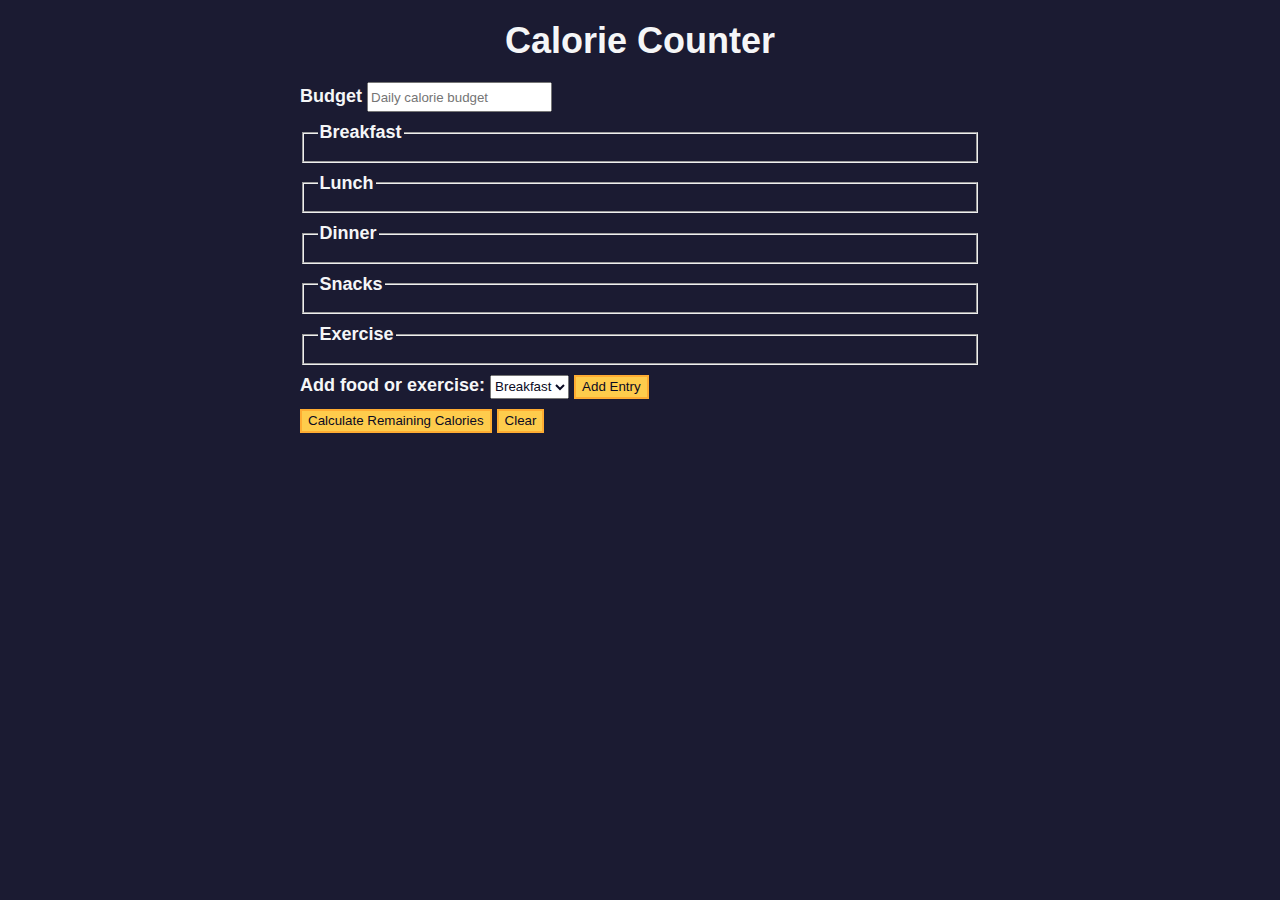
<file: JavaScript Algorithms/Calorie Counter/index.html>
<!DOCTYPE html>
<html lang="en">
  <head>
    <meta charset="utf-8" />
    <meta name="viewport" content="width=device-width, initial-scale=1.0" />
    <link rel="stylesheet" href="style.css" />
    <title>Calorie Counter</title>
  </head>
  <body>
    
    <main>
      <h1>Calorie Counter</h1>
      <div class="container">
        <form id="calorie-counter">
          <label for="budget">Budget</label>
          <input
            type="number"
            min="0"
            id="budget"
            placeholder="Daily calorie budget"
            required
          />


          <fieldset id="breakfast">
            <legend>Breakfast</legend>
            <div class="input-container"></div>
          </fieldset>


          <fieldset id="lunch">
            <legend>Lunch</legend>
            <div class="input-container"></div>
          </fieldset>


          <fieldset id="dinner">
            <legend>Dinner</legend>
            <div class="input-container"></div>
          </fieldset>


          <fieldset id="snacks">
            <legend>Snacks</legend>
            <div class="input-container"></div>
          </fieldset>


          <fieldset id="exercise">
            <legend>Exercise</legend>
            <div class="input-container"></div>
          </fieldset>


          <div class="controls">
            <span>
              <label for="entry-dropdown">Add food or exercise:</label>
              <select name="options" id="entry-dropdown">
                <option value="breakfast" selected>Breakfast</option>
                <option value="lunch">Lunch</option>
                <option value="dinner">Dinner</option>
                <option value="snacks">Snacks</option>
                <option value="exercise">Exercise</option>
              </select>
              <button type="button" id="add-entry">Add Entry</button>
            </span>
          </div>
          <div>
            <button type="submit">Calculate Remaining Calories</button>
            <button type="submit" id="cllear">Clear</button>
          </div>

          <div id="output" class="output hide"></div>


        </form>
      </div>
    </main>

    <script src="app.js"></script>
  </body>
</html>
</file>
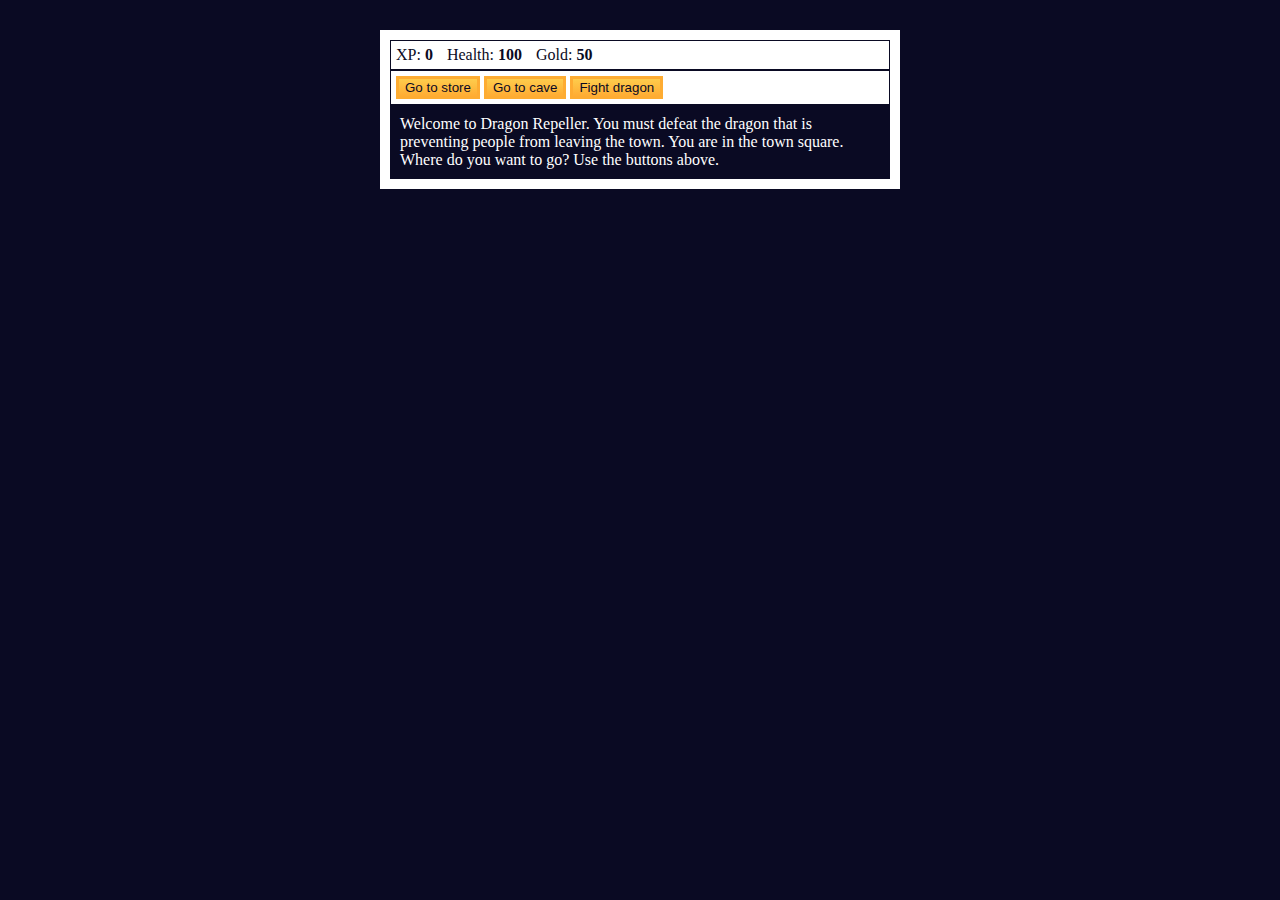
<file: JavaScript Algorithms/Dragon Repeller/index.html>
<!DOCTYPE html>
<html lang="en">
  <head>
    <meta charset="utf-8">
    <meta name="viewport" content="width=device-width, initial-scale=1.0">

    <link rel="stylesheet" href="./styles.css">
    <title>RPG - Dragon Repeller</title>
  </head>
  <body>
    <div id="game">
      <div id="stats">
        <span class="stat">XP: <strong><span id="xpText">0</span></strong></span>
        <span class="stat">Health: <strong><span id="healthText">100</span></strong></span>
        <span class="stat">Gold: <strong><span id="goldText">50</span></strong></span>
      </div>
      <div id="controls">
        <button id="button1">Go to store</button>
        <button id="button2">Go to cave</button>
        <button id="button3">Fight dragon</button>
      </div>
      <div id="monsterStats">
        <span class="stat">Monster Name: <strong><span id="monsterName"></span></strong></span>
        <span class="stat">Health: <strong><span id="monsterHealth"></span></strong></span>
      </div>
      <div id="text">
        Welcome to Dragon Repeller. You must defeat the dragon that is preventing people from leaving the town. You are in the town square. Where do you want to go? Use the buttons above.
      </div>
    </div>
    <script src="./script.js"></script>
  </body>
</html>
</file>
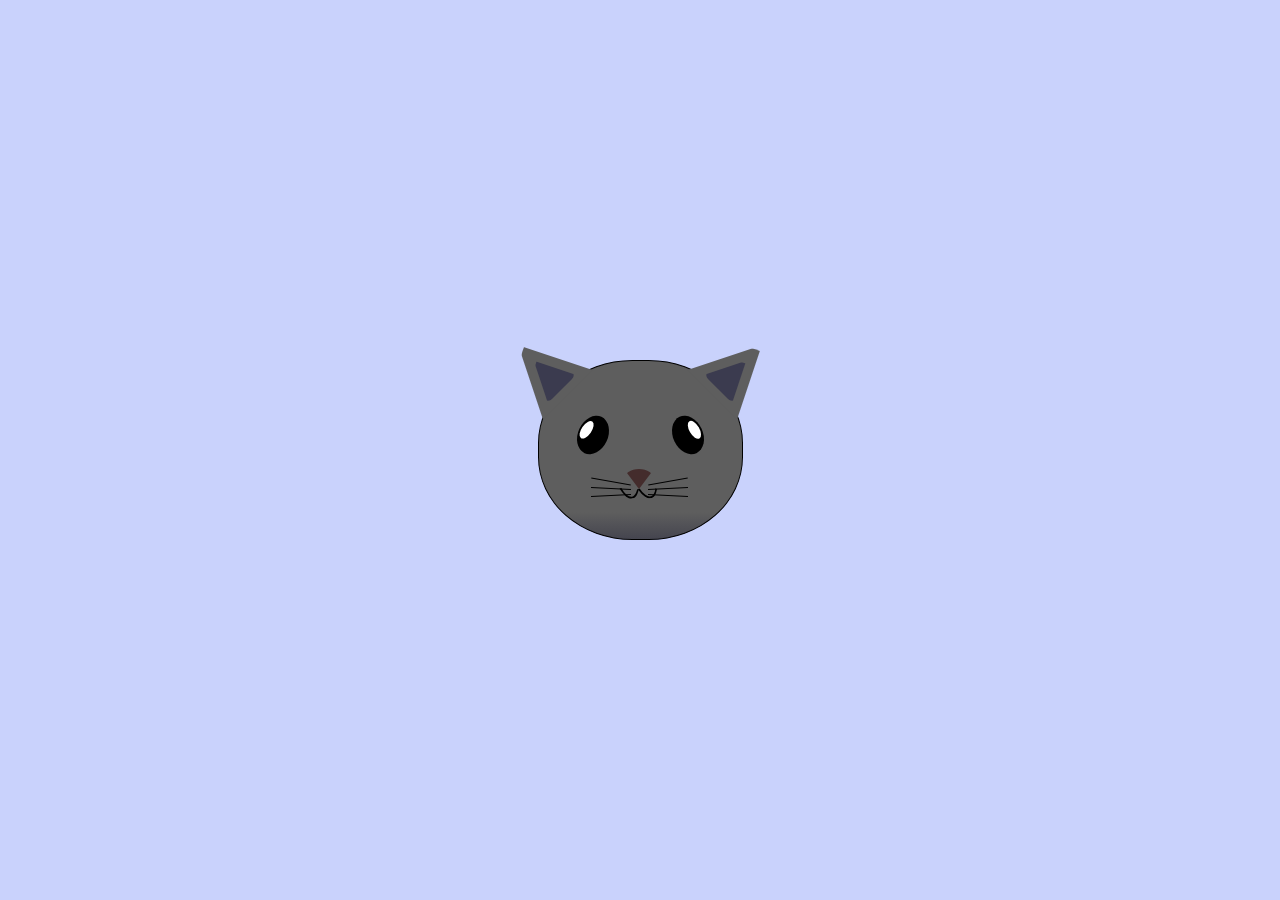
<file: responsive-web-design/Cat Painting/index.html>
<!DOCTYPE html>
<html lang="en">
<head>
    <meta charset="UTF-8">
    <title>fCC Cat Painting</title>
    <link rel="stylesheet" href="./styles.css">
</head>
<body>
    <main>
      <div class="cat-head">
        <div class="cat-ears">
          <div class="cat-left-ear">
            <div class="cat-left-inner-ear"></div>
          </div>
          <div class="cat-right-ear">
            <div class="cat-right-inner-ear"></div>
          </div>
        </div>

        <div class="cat-eyes">
          <div class="cat-left-eye">
            <div class="cat-left-inner-eye"></div>
          </div>
          <div class="cat-right-eye">
            <div class="cat-right-inner-eye"></div>
          </div>
        </div>
        
        <div class="cat-nose"></div>

        <div class="cat-mouth">
          <div class="cat-mouth-line-left"></div>
          <div class="cat-mouth-line-right"></div>
        </div>

        <div class="cat-whiskers">
          <div class="cat-whiskers-left">
            <div class="cat-whisker-left-top"></div>
            <div class="cat-whisker-left-middle"></div>
            <div class="cat-whisker-left-bottom"></div>
          </div>
          <div class="cat-whiskers-right">
            <div class="cat-whisker-right-top"></div>
            <div class="cat-whisker-right-middle"></div>
            <div class="cat-whisker-right-bottom"></div>
          </div>
        </div>

      </div>
    </main>
</body>
</html>
</file>
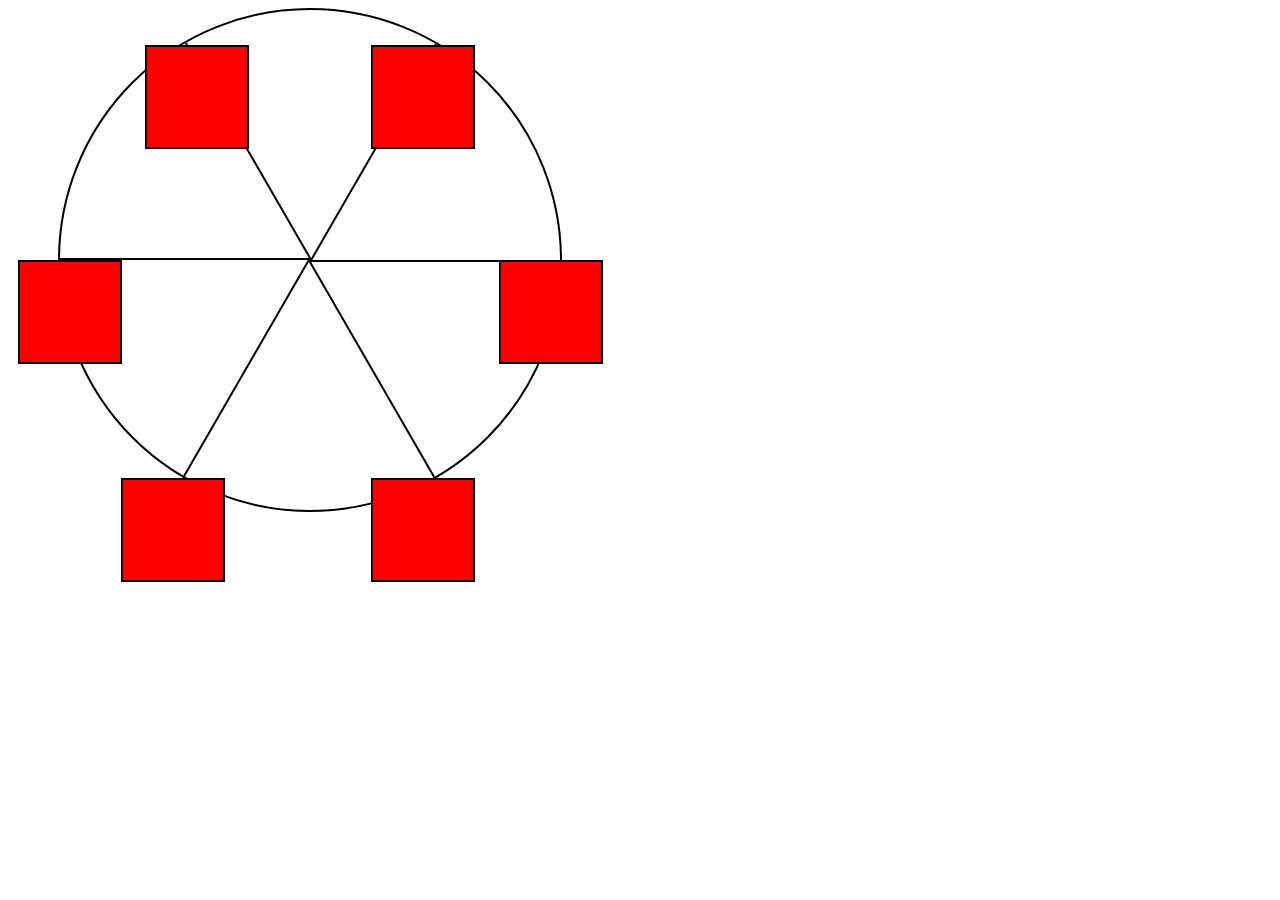
<file: responsive-web-design/Ferris Wheel animation/index.html>
<!DOCTYPE html>
<html lang="en">
  <head>
    <meta charset="UTF-8">
    <title>Ferris Wheel</title>
    <link rel="stylesheet" href="./styles.css">
  </head>
  <body>
    <div class="wheel">
      <span class="line"></span>
      <span class="line"></span>
      <span class="line"></span>
      <span class="line"></span>
      <span class="line"></span>
      <span class="line"></span>

      <div class="cabin"></div>
      <div class="cabin"></div>
      <div class="cabin"></div>
      <div class="cabin"></div>
      <div class="cabin"></div>
      <div class="cabin"></div>
    </div>
  </body>
</html>
</file>
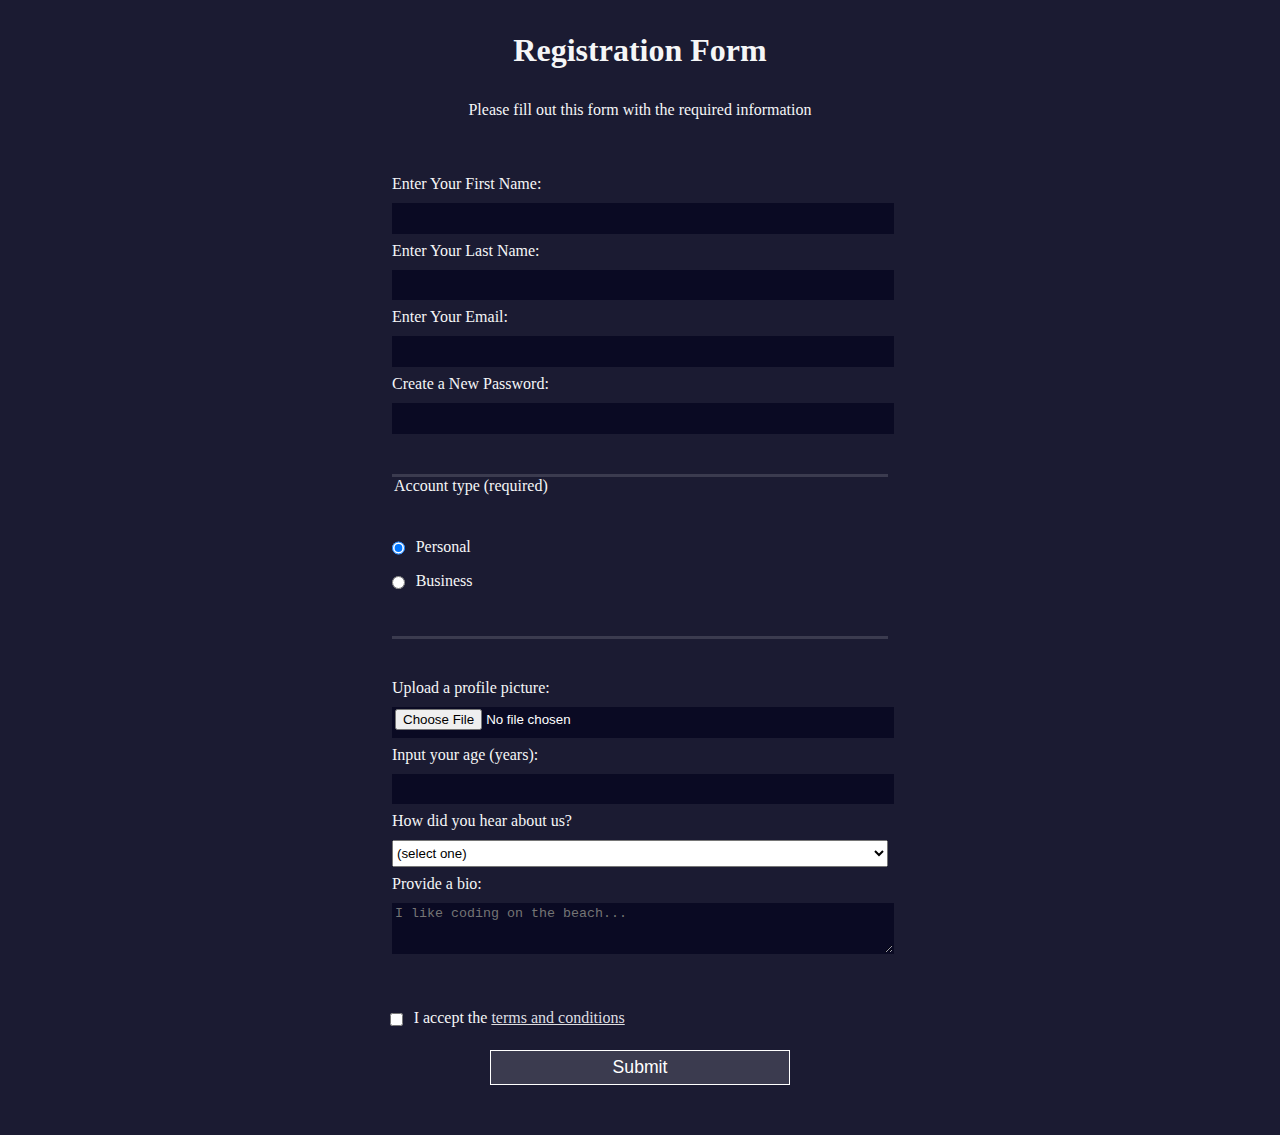
<file: responsive-web-design/Registration Form/index.html>
<!DOCTYPE html>
<html lang="en">
  <head>
    <meta charset="UTF-8">
    <title>Registration Form</title>
    <link rel="stylesheet" href="styles.css" />
  </head>
  <body>
    <h1>Registration Form</h1>
    <p>Please fill out this form with the required information</p>
    <form method="post" action='https://register-demo.freecodecamp.org'>
      <fieldset>
        <label for="first-name">Enter Your First Name: <input id="first-name" name="first-name" type="text" required /></label>
        <label for="last-name">Enter Your Last Name: <input id="last-name" name="last-name" type="text" required /></label>
        <label for="email">Enter Your Email: <input id="email" name="email" type="email" required /></label>
        <label for="new-password">Create a New Password: <input id="new-password" name="new-password" type="password" pattern="[a-z0-5]{8,}" required /></label>
      </fieldset>
      <fieldset>
        <legend>Account type (required)</legend>
        <label for="personal-account"><input id="personal-account" type="radio" name="account-type" class="inline" checked /> Personal</label>
        <label for="business-account"><input id="business-account" type="radio" name="account-type" class="inline" /> Business</label>
      </fieldset>
      <fieldset>
        <label for="profile-picture">Upload a profile picture: <input id="profile-picture" type="file" name="file" /></label>
        <label for="age">Input your age (years): <input id="age" type="number" name="age" min="13" max="120" /></label>
        <label for="referrer">How did you hear about us?
          <select id="referrer" name="referrer">
            <option value="">(select one)</option>
            <option value="1">freeCodeCamp News</option>
            <option value="2">freeCodeCamp YouTube Channel</option>
            <option value="3">freeCodeCamp Forum</option>
            <option value="4">Other</option>
          </select>
        </label>
        <label for="bio">Provide a bio:
          <textarea id="bio" name="bio" rows="3" cols="30" placeholder="I like coding on the beach..."></textarea>
        </label>
      </fieldset>
      <label for="terms-and-conditions">
        <input class="inline" id="terms-and-conditions" type="checkbox" required name="terms-and-conditions" /> I accept the <a href="https://www.freecodecamp.org/news/terms-of-service/">terms and conditions</a>
      </label>
      <input type="submit" value="Submit" />
    </form>
  </body>
</html>
</file>
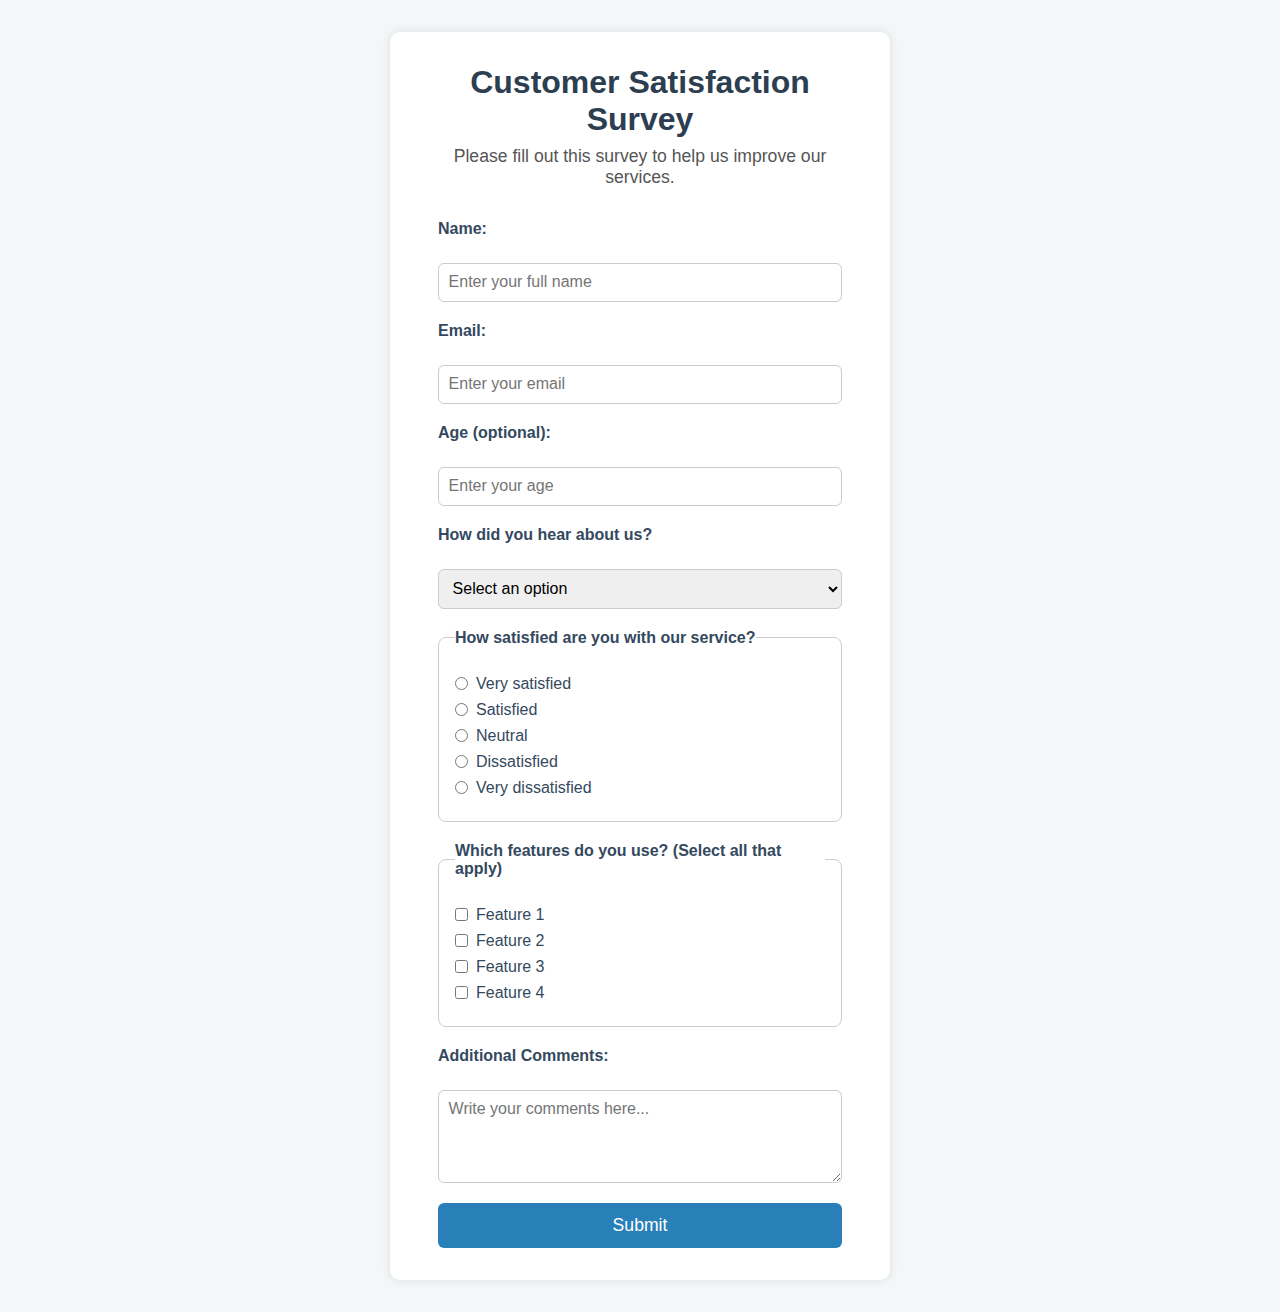
<file: responsive-web-design/Survey Form/index.html>
<!DOCTYPE html>
<html lang="en">
<head>
  <meta charset="UTF-8" />
  <meta name="viewport" content="width=device-width, initial-scale=1" />
  <title>Survey Form</title>
  <link rel="stylesheet" href="styles.css" />
</head>
<body>
  <main>
    <h1 id="title">Customer Satisfaction Survey</h1>
    <p id="description">Please fill out this survey to help us improve our services.</p>

    <form id="survey-form">

      <label id="name-label" for="name">Name:</label>
      <input
        type="text"
        id="name"
        name="name"
        placeholder="Enter your full name"
        required
      />

      <label id="email-label" for="email">Email:</label>
      <input
        type="email"
        id="email"
        name="email"
        placeholder="Enter your email"
        required
      />

      <label id="number-label" for="number">Age (optional):</label>
      <input
        type="number"
        id="number"
        name="age"
        min="10"
        max="100"
        placeholder="Enter your age"
      />

      <label for="dropdown">How did you hear about us?</label>
      <select id="dropdown" name="referral" required>
        <option value="" disabled selected>Select an option</option>
        <option value="friends">Friends</option>
        <option value="social-media">Social Media</option>
        <option value="advertisement">Advertisement</option>
        <option value="other">Other</option>
      </select>

      <fieldset>
        <legend>How satisfied are you with our service?</legend>
        <label>
          <input
            type="radio"
            name="satisfaction"
            value="very-satisfied"
            required
          />
          Very satisfied
        </label>
        <label>
          <input type="radio" name="satisfaction" value="satisfied" />
          Satisfied
        </label>
        <label>
          <input type="radio" name="satisfaction" value="neutral" />
          Neutral
        </label>
        <label>
          <input type="radio" name="satisfaction" value="dissatisfied" />
          Dissatisfied
        </label>
        <label>
          <input type="radio" name="satisfaction" value="very-dissatisfied" />
          Very dissatisfied
        </label>
      </fieldset>

      <fieldset>
        <legend>Which features do you use? (Select all that apply)</legend>
        <label>
          <input type="checkbox" name="features" value="feature1" />
          Feature 1
        </label>
        <label>
          <input type="checkbox" name="features" value="feature2" />
          Feature 2
        </label>
        <label>
          <input type="checkbox" name="features" value="feature3" />
          Feature 3
        </label>
        <label>
          <input type="checkbox" name="features" value="feature4" />
          Feature 4
        </label>
      </fieldset>

      <label for="comments">Additional Comments:</label>
      <textarea
        id="comments"
        name="comments"
        placeholder="Write your comments here..."
        rows="4"
      ></textarea>

      <button type="submit" id="submit">Submit</button>
    </form>
  </main>
</body>
</html>
</file>
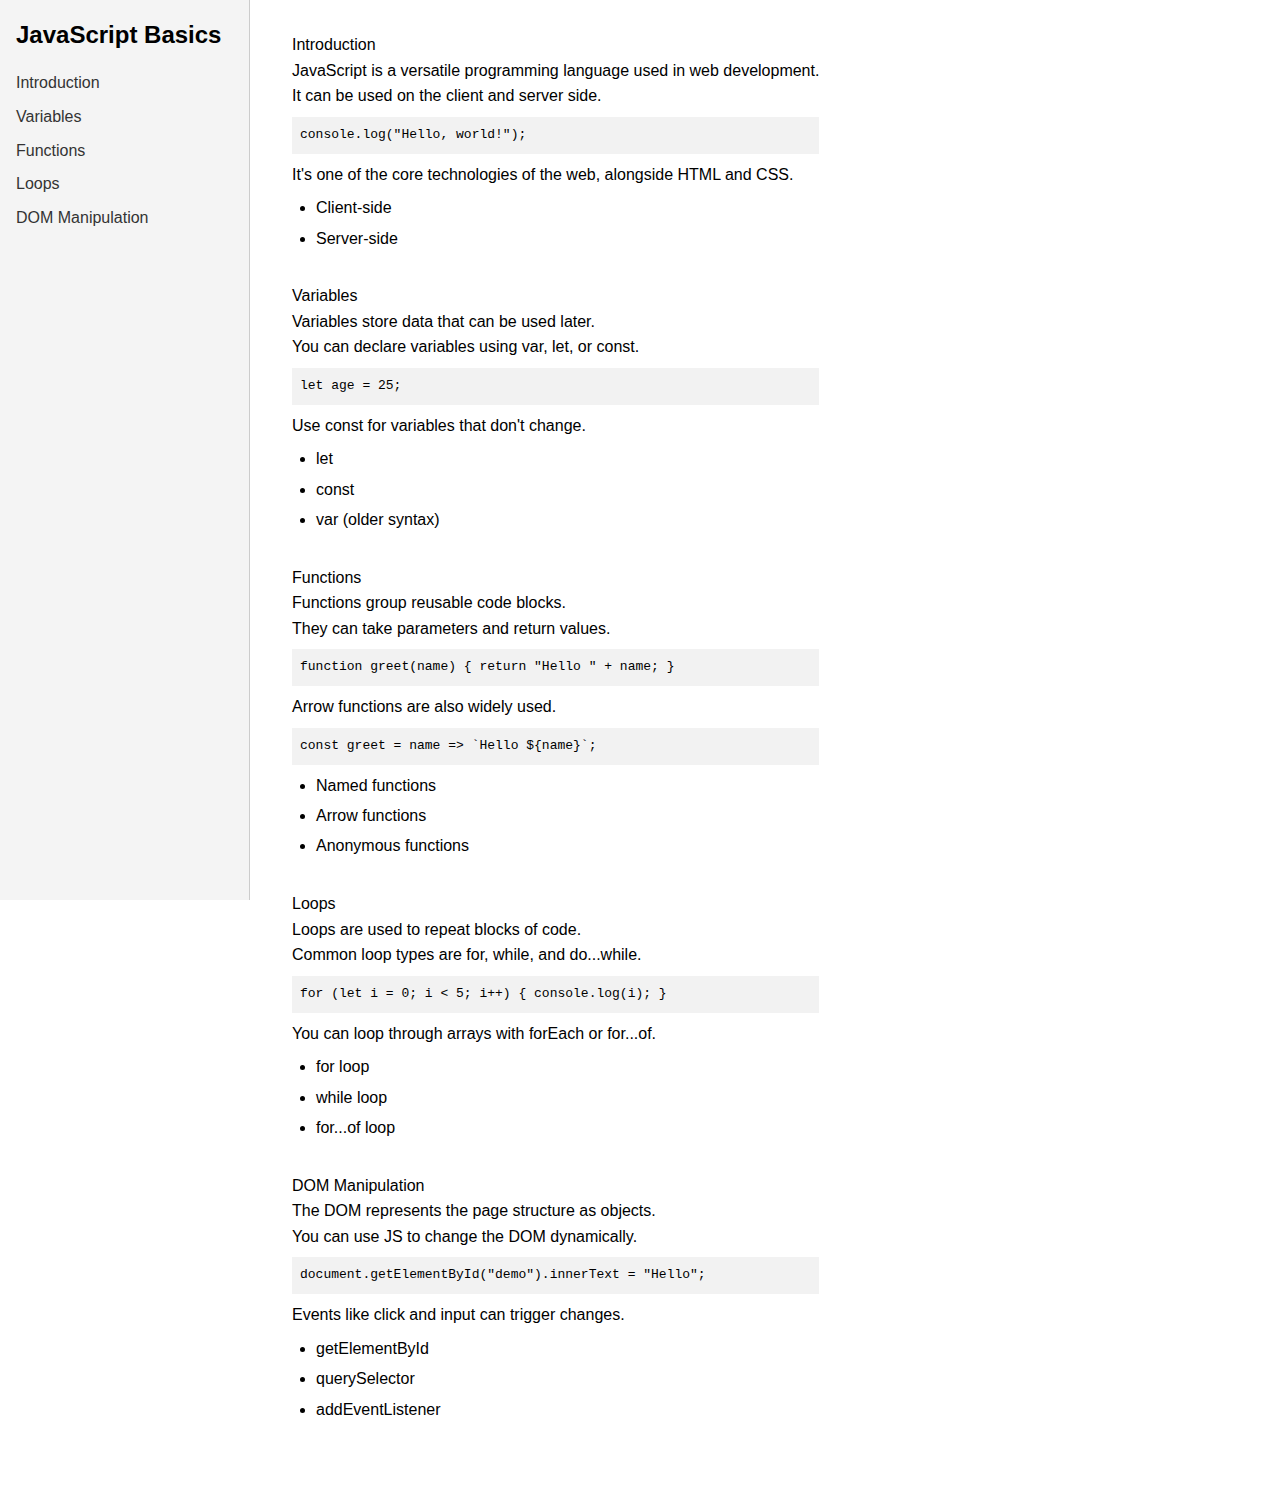
<file: responsive-web-design/Technical Documentation Page/index.html>
<!DOCTYPE html>
<html lang="en">
<head>
  <meta charset="UTF-8" />
  <meta name="viewport" content="width=device-width, initial-scale=1.0" />
  <title>Technical Documentation</title>
  <link rel="stylesheet" href="styles.css" />
</head>
<body>
  <nav id="navbar">
    <header>JavaScript Basics</header>
    <a class="nav-link" href="#Introduction">Introduction</a>
    <a class="nav-link" href="#Variables">Variables</a>
    <a class="nav-link" href="#Functions">Functions</a>
    <a class="nav-link" href="#Loops">Loops</a>
    <a class="nav-link" href="#DOM_Manipulation">DOM Manipulation</a>
  </nav>

  <main id="main-doc">
    <section class="main-section" id="Introduction">
      <header>Introduction</header>
      <p>JavaScript is a versatile programming language used in web development.</p>
      <p>It can be used on the client and server side.</p>
      <code>console.log("Hello, world!");</code>
      <p>It's one of the core technologies of the web, alongside HTML and CSS.</p>
      <ul>
        <li>Client-side</li>
        <li>Server-side</li>
      </ul>
    </section>

    <section class="main-section" id="Variables">
      <header>Variables</header>
      <p>Variables store data that can be used later.</p>
      <p>You can declare variables using var, let, or const.</p>
      <code>let age = 25;</code>
      <p>Use const for variables that don't change.</p>
      <ul>
        <li>let</li>
        <li>const</li>
        <li>var (older syntax)</li>
      </ul>
    </section>

    <section class="main-section" id="Functions">
      <header>Functions</header>
      <p>Functions group reusable code blocks.</p>
      <p>They can take parameters and return values.</p>
      <code>function greet(name) { return "Hello " + name; }</code>
      <p>Arrow functions are also widely used.</p>
      <code>const greet = name => `Hello ${name}`;</code>
      <ul>
        <li>Named functions</li>
        <li>Arrow functions</li>
        <li>Anonymous functions</li>
      </ul>
    </section>

    <section class="main-section" id="Loops">
      <header>Loops</header>
      <p>Loops are used to repeat blocks of code.</p>
      <p>Common loop types are for, while, and do...while.</p>
      <code>for (let i = 0; i < 5; i++) { console.log(i); }</code>
      <p>You can loop through arrays with forEach or for...of.</p>
      <ul>
        <li>for loop</li>
        <li>while loop</li>
        <li>for...of loop</li>
      </ul>
    </section>

    <section class="main-section" id="DOM_Manipulation">
      <header>DOM Manipulation</header>
      <p>The DOM represents the page structure as objects.</p>
      <p>You can use JS to change the DOM dynamically.</p>
      <code>document.getElementById("demo").innerText = "Hello";</code>
      <p>Events like click and input can trigger changes.</p>
      <ul>
        <li>getElementById</li>
        <li>querySelector</li>
        <li>addEventListener</li>
      </ul>
    </section>
  </main>
</body>
</html>
</file>
<file: JavaScript Algorithms/Calorie Counter/style.css>
:root {
  --light-grey: #f5f6f7;
  --dark-blue: #0a0a23;
  --fcc-blue: #1b1b32;
  --light-yellow: #fecc4c;
  --dark-yellow: #feac32;
  --light-pink: #ffadad;
  --dark-red: #850000;
  --light-green: #acd157;
}

body {
  font-family: "Lato", Helvetica, Arial, sans-serif;
  font-size: 18px;
  background-color: var(--fcc-blue);
  color: var(--light-grey);
}

h1 {
  text-align: center;
}

.container {
  width: 90%;
  max-width: 680px;
}

h1,
.container,
.output {
  margin: 20px auto;
}

label,
legend {
  font-weight: bold;
}

.input-container {
  display: flex;
  flex-direction: column;
}

button {
  cursor: pointer;
  text-decoration: none;
  background-color: var(--light-yellow);
  border: 2px solid var(--dark-yellow);
}

button,
input,
select {
  min-height: 24px;
  color: var(--dark-blue);
}

fieldset,
label,
button,
input,
select {
  margin-bottom: 10px;
}

.output {
  border: 2px solid var(--light-grey);
  padding: 10px;
  text-align: center;
}

.hide {
  display: none;
}

.output span {
  font-weight: bold;
  font-size: 1.2em;
}

.surplus {
  color: var(--light-pink);
}

.deficit {
  color: var(--light-green);
}
</file>
<file: JavaScript Algorithms/Dragon Repeller/styles.css>
body {
  background-color: #0a0a23;
}

#text {
  background-color: #0a0a23;
  color: #ffffff;
  padding: 10px;
}

#game {
  max-width: 500px;
  max-height: 400px;
  background-color: #ffffff;
  color: #000000;
  margin: 30px auto 0px;
  padding: 10px;
}

#controls,
#stats {
  border: 1px solid #0a0a23;
  padding: 5px;
  color: #0a0a23;
}

#monsterStats {
  display: none;
  border: 1px solid #0a0a23;
  padding: 5px;
  color: #ffffff;
  background-color: #c70d0d;
}

.stat {
  padding-right: 10px;
}

button {
  cursor: pointer;
  color: #0a0a23;
  background-color: #feac32;
  background-image: linear-gradient(#fecc4c, #ffac33);
  border: 3px solid #feac32;
}

@media (max-width: 600px) {
  #game {
    width: 90%;
    padding: 10px;
  }

  button {
    display: block;
    width: 100%;
    margin-bottom: 10px;
  }
}
</file>
<file: responsive-web-design/Cat Painting/styles.css>
* {
  box-sizing: border-box;
}

body {
  background-color: #c9d2fc;
}

.cat-head {
  position: absolute;
  right: 0;
  left: 0;
  top: 0;
  bottom: 0;
  margin: auto;
  background: linear-gradient(#5e5e5e 85%, #45454f 100%);
  width: 205px;
  height: 180px;
  border: 1px solid #000;
  border-radius: 46%;
}

.cat-left-ear {
  position: absolute;
  top: -26px;
  left: -31px;
  z-index: 1;
  border-top-left-radius: 90px;
  border-top-right-radius: 10px;
  transform: rotate(-45deg);
  border-left: 35px solid transparent;
  border-right: 35px solid transparent;
  border-bottom: 70px solid #5e5e5e;
}

.cat-right-ear {
  position: absolute;
  top: -26px;
  left: 163px;
  z-index: 1;
  transform: rotate(45deg);
  border-top-left-radius: 90px;
  border-top-right-radius: 10px;
  border-left: 35px solid transparent;
  border-right: 35px solid transparent;
  border-bottom: 70px solid #5e5e5e;
}

.cat-left-inner-ear {
  position: absolute;
  top: 22px;
  left: -20px;
  border-top-left-radius: 90px;
  border-top-right-radius: 10px;
  border-bottom-right-radius: 40%;
  border-bottom-left-radius: 40%;
  border-left: 20px solid transparent;
  border-right: 20px solid transparent;
  border-bottom: 40px solid #3b3b4f;
}

.cat-right-inner-ear {
  position: absolute;
  top: 22px;
  left: -20px;
  border-top-left-radius: 90px;
  border-top-right-radius: 10px;
  border-bottom-right-radius: 40%;
  border-bottom-left-radius: 40%;
  border-left: 20px solid transparent;
  border-right: 20px solid transparent;
  border-bottom: 40px solid #3b3b4f;
}

.cat-left-eye {
  position: absolute;
  top: 54px;
  left: 39px;
  border-radius: 60%;
  transform: rotate(25deg);
  width: 30px;
  height: 40px;
  background-color: #000;
}

.cat-right-eye {
  position: absolute;
  top: 54px;
  left: 134px;
  border-radius: 60%;
  transform: rotate(-25deg);
  width: 30px;
  height: 40px;
  background-color: #000;
}

.cat-left-inner-eye {
  position: absolute;
  top: 8px;
  left: 2px;
  width: 10px;
  height: 20px;
  transform: rotate(10deg);
  background-color: #fff;
  border-radius: 60%;
}

.cat-right-inner-eye {
  position: absolute;
  top: 8px;
  left: 18px;
  transform: rotate(-5deg);
  width: 10px;
  height: 20px;
  background-color: #fff;
  border-radius: 60%;
}

.cat-nose {
  position: absolute;
  top: 108px;
  left: 85px;
  border-top-left-radius: 50%;
  border-bottom-right-radius: 50%;
  border-bottom-left-radius: 50%;
  transform: rotate(180deg);
  border-left: 15px solid transparent;
  border-right: 15px solid transparent;
  border-bottom: 20px solid #442c2c;
}

.cat-mouth div {
  width: 30px;
  height: 50px;
  border: 2px solid #000;
  border-radius: 190%/190px 150px 0 0;
  border-color: black transparent transparent transparent;
}

.cat-mouth-line-left {
  position: absolute;
  top: 88px;
  left: 74px;
  transform: rotate(170deg);
}

.cat-mouth-line-right {
  position: absolute;
  top: 88px;
  left: 91px;
  transform: rotate(165deg);
}

.cat-whiskers-left div {
  width: 40px;
  height: 1px;
  background-color: #000;
}

.cat-whiskers-right div {
  width: 40px;
  height: 1px;
  background-color: #000;
}

.cat-whisker-left-top {
  position: absolute;
  top: 120px;
  left: 52px;
  transform: rotate(10deg);
}

.cat-whisker-left-middle {
  position: absolute;
  top: 127px;
  left: 52px;
  transform: rotate(3deg);
}

.cat-whisker-left-bottom {
  position: absolute;
  top: 134px;
  left: 52px;
  transform: rotate(-3deg);
}

.cat-whisker-right-top {
  position: absolute;
  top: 120px;
  left: 109px;
  transform: rotate(-10deg);
}

.cat-whisker-right-middle {
  position: absolute;
  top: 127px;
  left: 109px;
  transform: rotate(-3deg);
}

.cat-whisker-right-bottom {
  position: absolute;
  top: 134px;
  left: 109px;
transform: rotate(3deg);

}
</file>
<file: responsive-web-design/Ferris Wheel animation/styles.css>
.wheel {
  border: 2px solid black;
  border-radius: 50%;
  margin-left: 50px;
  position: absolute;
  height: 55vw;
  width: 55vw;
  max-width: 500px;
  max-height: 500px;
  animation-name: wheel;
  animation-duration: 10s;
  animation-iteration-count: infinite;
  animation-timing-function: linear;
}

.line {
  background-color: black;
  width: 50%;
  height: 2px;
  position: absolute;
  top: 50%;
  left: 50%;
  transform-origin: 0% 0%;
}

.line:nth-of-type(2) {
  transform: rotate(60deg);
}
.line:nth-of-type(3) {
  transform: rotate(120deg);
}
.line:nth-of-type(4) {
  transform: rotate(180deg);
}
.line:nth-of-type(5) {
  transform: rotate(240deg);
}
.line:nth-of-type(6) {
  transform: rotate(300deg);
}

.cabin {
  background-color: red;
  width: 20%;
  height: 20%;
  position: absolute;
  border: 2px solid;
  transform-origin: 50% 0%;
  animation: cabins 10s ease-in-out infinite;
}

.cabin:nth-of-type(1) {
  right: -8.5%;
  top: 50%;
}
.cabin:nth-of-type(2) {
  right: 17%;
  top: 93.5%;
}
.cabin:nth-of-type(3) {
  right: 67%;
  top: 93.5%;
}
.cabin:nth-of-type(4) {
  left: -8.5%;
  top: 50%;
}
.cabin:nth-of-type(5) {
  left: 17%;
  top: 7%;
}
.cabin:nth-of-type(6) {
  right: 17%;
  top: 7%;
}

@keyframes wheel {
   0% {
     transform: rotate(0deg);
   }
   100% {
     transform: rotate(360deg);
   }
}

@keyframes cabins {
  0% {
    transform: rotate(0deg);
  }
  25% {
    background-color: yellow;
  }
  50% {
    background-color: purple;
  }
  100% {
    transform: rotate(-360deg);
  }
}
</file>
<file: responsive-web-design/Registration Form/styles.css>
body {
  width: 100%;
  height: 100vh;
  margin: 0;
  background-color: #1b1b32;
  color: #f5f6f7;
  font-family: Tahoma;
  font-size: 16px;
}

h1, p {
  margin: 1em auto;
  text-align: center;
}

form {
  width: 60vw;
  max-width: 500px;
  min-width: 300px;
  margin: 0 auto;
  padding-bottom: 2em;
}

fieldset {
  border: none;
  padding: 2rem 0;
  border-bottom: 3px solid #3b3b4f;
}

fieldset:last-of-type {
  border-bottom: none;
}

label {
  display: block;
  margin: 0.5rem 0;
}

input,
textarea,
select {
  margin: 10px 0 0 0;
  width: 100%;
  min-height: 2em;
}

input, textarea {
  background-color: #0a0a23;
  border: 1px solid #0a0a23;
  color: #ffffff;
}

.inline {
  width: unset;
  margin: 0 0.5em 0 0;
  vertical-align: middle;
}

input[type="submit"] {
  display: block;
  width: 60%;
  margin: 1em auto;
  height: 2em;
  font-size: 1.1rem;
  background-color: #3b3b4f;
  border-color: white;
  min-width: 300px;
}

input[type="file"] {
  padding: 1px 2px;
}

a {
  color: #dfdfe2;
}
</file>
<file: responsive-web-design/Technical Documentation Page/styles.css>
* {
  box-sizing: border-box;
  margin: 0;
  padding: 0;
}

body {
  font-family: Arial, sans-serif;
  display: flex;
  line-height: 1.6;
}

#navbar {
  position: fixed;
  width: 250px;
  height: 100%;
  background-color: #f4f4f4;
  border-right: 1px solid #ccc;
  padding: 1rem;
  overflow-y: auto;
}

#navbar header {
  font-size: 1.5rem;
  font-weight: bold;
  margin-bottom: 1rem;
}

.nav-link {
  display: block;
  margin: 0.5rem 0;
  color: #333;
  text-decoration: none;
}

.nav-link:hover {
  text-decoration: underline;
}

#main-doc {
  margin-left: 260px;
  padding: 2rem;
  max-width: 800px;
}

.main-section {
  margin-bottom: 2rem;
}

code {
  display: block;
  background: #f2f2f2;
  padding: 0.5rem;
  margin: 0.5rem 0;
  font-family: monospace;
}

ul {
  padding-left: 1.5rem;
  margin-top: 0.5rem;
}

li {
  margin: 0.3rem 0;
}

/* Media Query for mobile screens */
@media (max-width: 768px) {
  #navbar {
    position: relative;
    width: 100%;
    height: auto;
    border-right: none;
    border-bottom: 1px solid #ccc;
  }

  #main-doc {
    margin-left: 0;
    padding: 1rem;
  }
}
</file>
<file: responsive-web-design/Survey Form/styles.css>
/* Basic Reset */
* {
  box-sizing: border-box;
  margin: 0;
  padding: 0;
}

body {
  font-family: Arial, sans-serif;
  background: #f4f7f8;
  color: #333;
  display: flex;
  justify-content: center;
  padding: 2rem;
  min-height: 100vh;
}

main {
  background: white;
  padding: 2rem 3rem;
  border-radius: 10px;
  max-width: 500px;
  width: 100%;
  box-shadow: 0 0 10px rgba(0,0,0,0.1);
}

h1#title {
  text-align: center;
  margin-bottom: 0.5rem;
  color: #2c3e50;
}

p#description {
  text-align: center;
  margin-bottom: 2rem;
  font-size: 1.1rem;
  color: #555;
}

form#survey-form {
  display: flex;
  flex-direction: column;
  gap: 1.25rem;
}

label {
  display: block;
  margin-bottom: 0.3rem;
  font-weight: bold;
  color: #34495e;
}

input[type="text"],
input[type="email"],
input[type="number"],
select,
textarea {
  width: 100%;
  padding: 0.6rem;
  border: 1px solid #ccc;
  border-radius: 6px;
  font-size: 1rem;
  font-family: inherit;
}

input[type="text"]:focus,
input[type="email"]:focus,
input[type="number"]:focus,
select:focus,
textarea:focus {
  outline: none;
  border-color: #2980b9;
  box-shadow: 0 0 5px #2980b9;
}

fieldset {
  border: 1px solid #ccc;
  padding: 1rem;
  border-radius: 8px;
  color: #34495e;
}

legend {
  font-weight: bold;
  margin-bottom: 0.75rem;
}

fieldset label {
  font-weight: normal;
  display: flex;
  align-items: center;
  gap: 0.5rem;
  margin-bottom: 0.5rem;
  cursor: pointer;
}

button#submit {
  background-color: #2980b9;
  color: white;
  border: none;
  padding: 0.75rem;
  border-radius: 6px;
  font-size: 1.1rem;
  cursor: pointer;
  transition: background-color 0.3s ease;
}

button#submit:hover {
  background-color: #1f6391;
}
</file>
